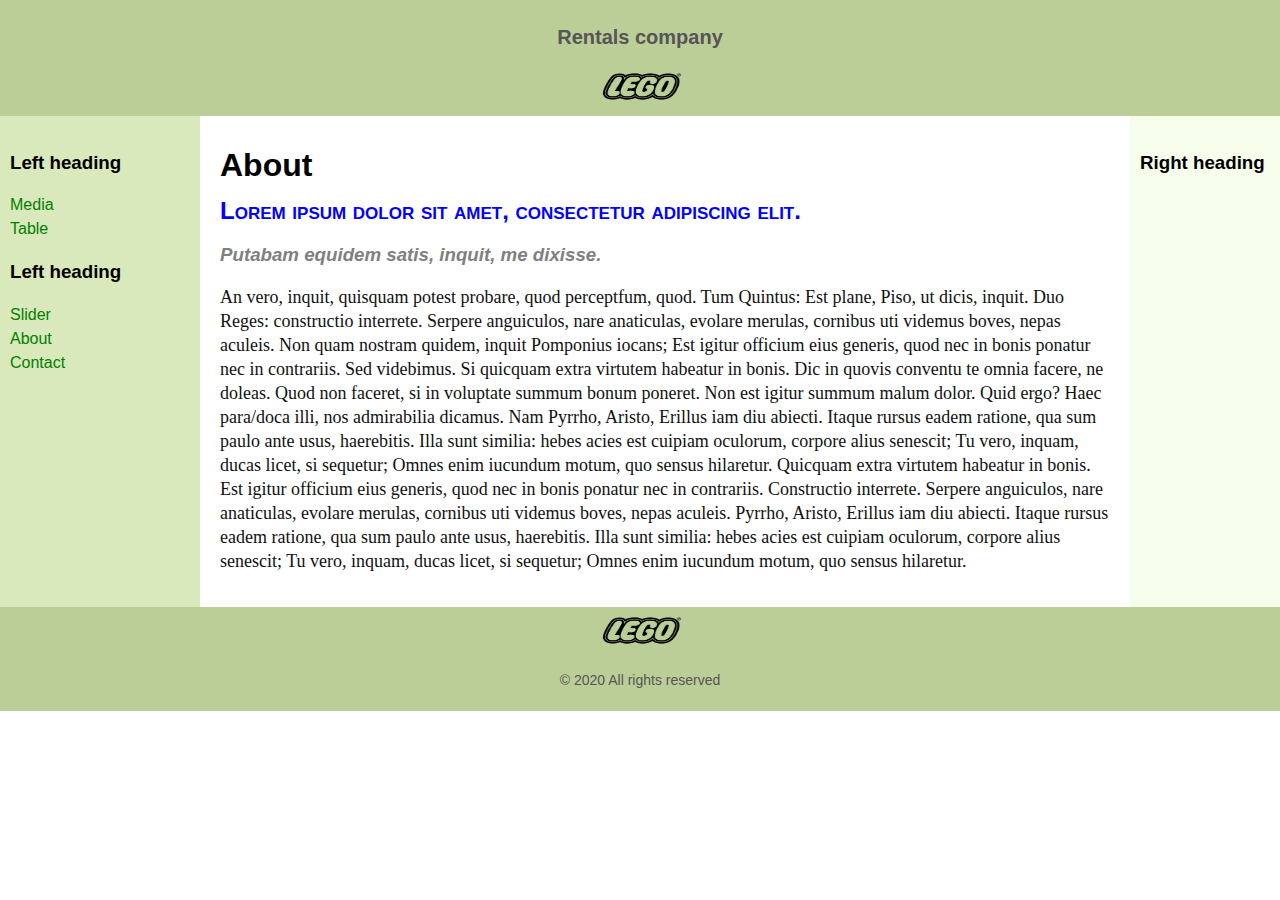
<file: web_design_site/about.html>
<!DOCTYPE html>
<html>
<head>
   <meta http-equiv="Content-Type" content="text/html; charset=UTF-8">
   <title>About</title>
   <link rel="stylesheet" href="assets/css/layout.css">
   <link rel="stylesheet" href="assets/css/style.css">
</head>
<body>
<header class="header">
  <p>Rentals company</p>
    <div class="container">
      <a href="index.html" class="logo">
        <img src="assets/img/logo.png" alt=""/>
      </a>
    </div>
</header>
<div class="container">
   <main class="center column">
       <article>
           <h1>About</h1>
           <div class="about-body">
             <h2>Lorem ipsum dolor sit amet, consectetur adipiscing elit.</h2>
             <h3>Putabam equidem satis, inquit, me dixisse.</h3>
             <p>
                An vero, inquit, quisquam potest probare, quod perceptfum, quod. Tum Quintus: Est plane, Piso, ut dicis, inquit. Duo Reges: constructio interrete. Serpere anguiculos, nare anaticulas, evolare merulas, cornibus uti videmus boves, nepas aculeis. Non quam nostram quidem, inquit Pomponius iocans; Est igitur officium eius generis, quod nec in bonis ponatur nec in contrariis.
                Sed videbimus. Si quicquam extra virtutem habeatur in bonis. Dic in quovis conventu te omnia facere, ne doleas. Quod non faceret, si in voluptate summum bonum poneret. Non est igitur summum malum dolor. Quid ergo? Haec para/doca illi, nos admirabilia dicamus. Nam Pyrrho, Aristo, Erillus iam diu abiecti.
                Itaque rursus eadem ratione, qua sum paulo ante usus, haerebitis. Illa sunt similia: hebes acies est cuipiam oculorum, corpore alius senescit; Tu vero, inquam, ducas licet, si sequetur; Omnes enim iucundum motum, quo sensus hilaretur. Quicquam extra virtutem habeatur in bonis. Est igitur officium eius generis, quod nec in bonis ponatur nec in contrariis. Constructio interrete. Serpere anguiculos, nare anaticulas, evolare merulas, cornibus uti videmus boves, nepas aculeis. Pyrrho, Aristo, Erillus iam diu abiecti.
                Itaque rursus eadem ratione, qua sum paulo ante usus, haerebitis. Illa sunt similia: hebes acies est cuipiam oculorum, corpore alius senescit; Tu vero, inquam, ducas licet, si sequetur; Omnes enim iucundum motum, quo sensus hilaretur.
            </p>
          </div>
       </article>
   </main>
   <nav class="left column">
       <h3>Left heading</h3>
       <ul>
           <li><a href="media.html">Media</a></li>
           <li><a href="table.html">Table</a></li>
       </ul>
       <h3>Left heading</h3>
       <ul>
           <li><a href="slider.html">Slider</a></li>
           <li><a href="about.html">About</a></li>
           <li><a href="contact.html">Contact</a></li>
       </ul>
   </nav>
   <div class="right column">
       <h3>Right heading</h3>
       <p></p>
   </div>
</div>
<div class="footer-wrapper">
   <footer class="footer">
        <div class="container">
          <a href="index.html" class="logo">
            <img src="assets/img/logo.png" alt="" />
          </a>
        </div>
        <p>© 2020 All rights reserved</p>
   </footer>
</div>
</body>
</html>
</file>
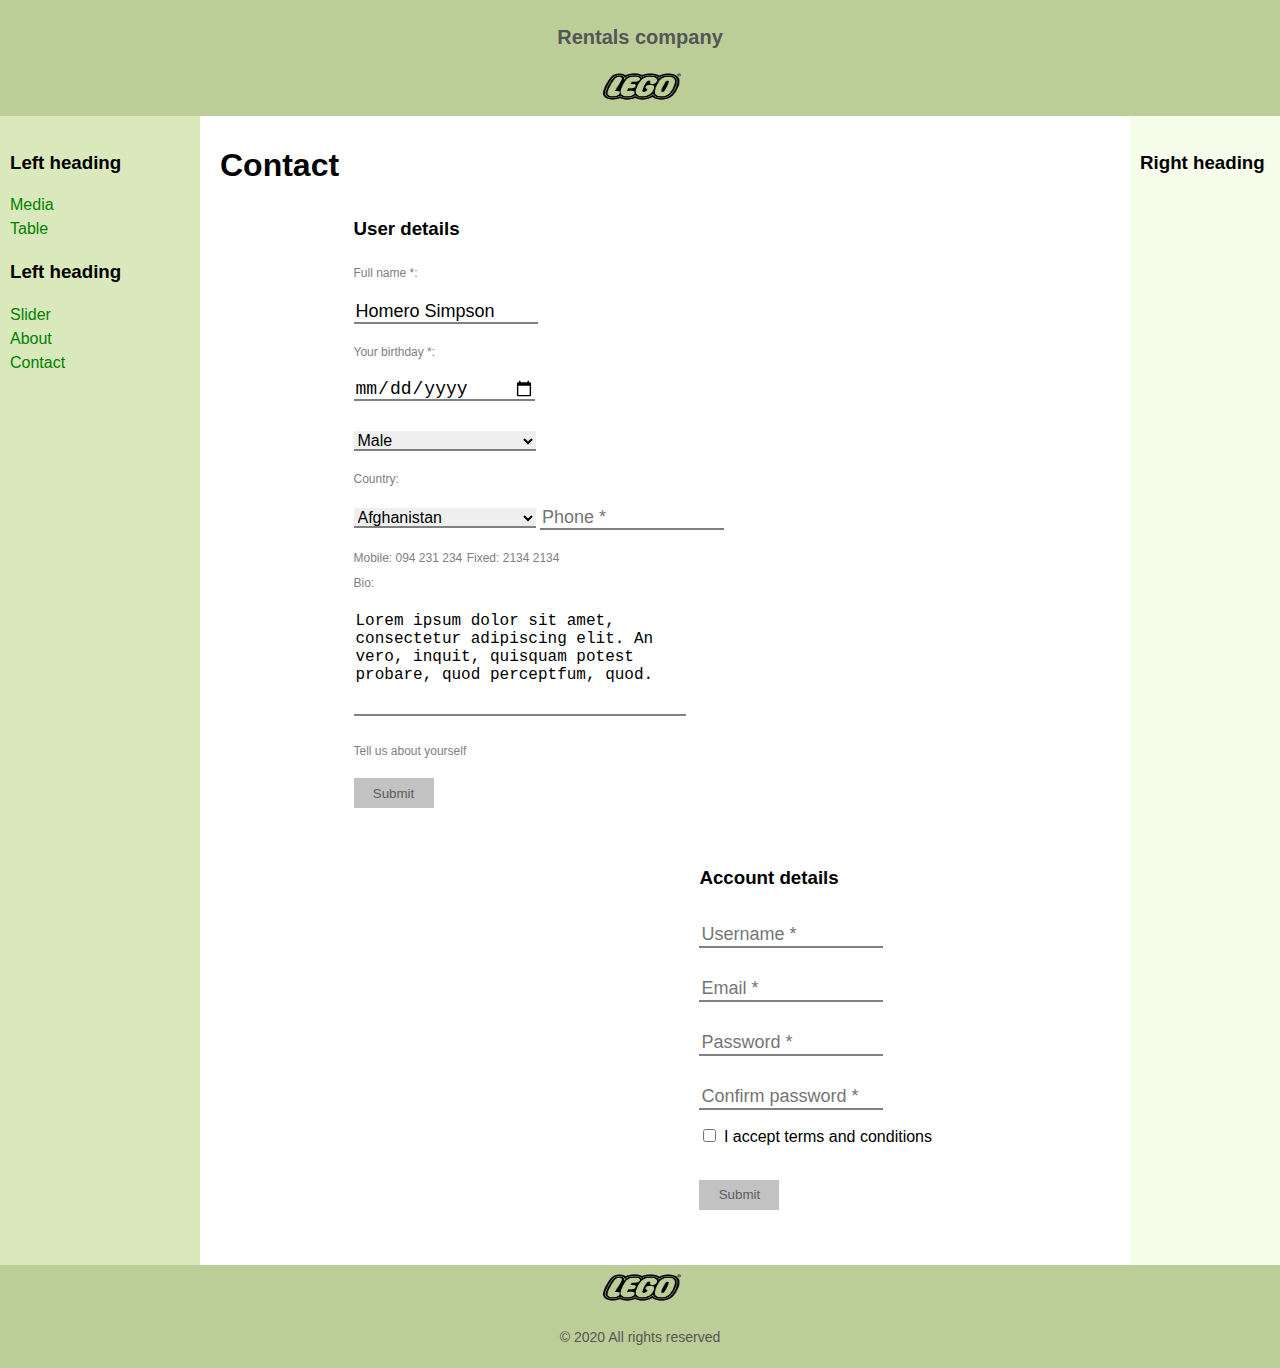
<file: web_design_site/contact.html>
<!DOCTYPE html>
<html>
<head>
   <meta http-equiv="Content-Type" content="text/html; charset=UTF-8">
   <title>Contact</title>
   <link rel="stylesheet" href="assets/css/layout.css">
   <link rel="stylesheet" href="assets/css/style.css">
</head>
<body>
<header class="header">
  <p>Rentals company</p>
    <div class="container">
      <a href="index.html" class="logo">
        <img src="assets/img/logo.png" alt=""/>
      </a>
    </div>
</header>
<div class="container">
   <main class="center column">
       <article>
          <h1>Contact</h1>
          <div class="user-form">
            <h3>User details</h3>
            <label for="fname">Full name *:</label><br>
            <input type="text" id="fname" name="fname" value="Homero Simpson"><br>
            <label for="date">Your birthday *:</label><br>
            <input type="date" id="bday" name="bday"><br>
            <select name="gender" id="gender">
              <option value="male">Male</option>
              <option value="female">Female</option>
            </select><br>
            <label for="country">Country:</label><br>
                <select id="country" name="country">
                 <option value="Afganistan">Afghanistan</option>
                 <option value="Albania">Albania</option>
                 <option value="Algeria">Algeria</option>
                 <option value="American Samoa">American Samoa</option>
                 <option value="Andorra">Andorra</option>
                 <option value="Angola">Angola</option>
                 <option value="Anguilla">Anguilla</option>
                 <option value="Antigua & Barbuda">Antigua & Barbuda</option>
                 <option value="Argentina">Argentina</option>
                 <option value="Armenia">Armenia</option>
                 <option value="Aruba">Aruba</option>
                 <option value="Australia">Australia</option>
                 <option value="Austria">Austria</option>
                 <option value="Azerbaijan">Azerbaijan</option>
                 <option value="Bahamas">Bahamas</option>
                 <option value="Bahrain">Bahrain</option>
                 <option value="Bangladesh">Bangladesh</option>
                 <option value="Barbados">Barbados</option>
                 <option value="Belarus">Belarus</option>
                 <option value="Belgium">Belgium</option>
                 <option value="Belize">Belize</option>
                 <option value="Benin">Benin</option>
                 <option value="Bermuda">Bermuda</option>
                 <option value="Bhutan">Bhutan</option>
                 <option value="Bolivia">Bolivia</option>
                 <option value="Bonaire">Bonaire</option>
                 <option value="Bosnia & Herzegovina">Bosnia & Herzegovina</option>
                 <option value="Botswana">Botswana</option>
                 <option value="Brazil">Brazil</option>
                 <option value="British Indian Ocean Ter">British Indian Ocean Ter</option>
                 <option value="Brunei">Brunei</option>
                 <option value="Bulgaria">Bulgaria</option>
                 <option value="Burkina Faso">Burkina Faso</option>
                 <option value="Burundi">Burundi</option>
                 <option value="Cambodia">Cambodia</option>
                 <option value="Cameroon">Cameroon</option>
                 <option value="Canada">Canada</option>
                 <option value="Canary Islands">Canary Islands</option>
                 <option value="Cape Verde">Cape Verde</option>
                 <option value="Cayman Islands">Cayman Islands</option>
                 <option value="Central African Republic">Central African Republic</option>
                 <option value="Chad">Chad</option>
                 <option value="Channel Islands">Channel Islands</option>
                 <option value="Chile">Chile</option>
                 <option value="China">China</option>
                 <option value="Christmas Island">Christmas Island</option>
                 <option value="Cocos Island">Cocos Island</option>
                 <option value="Colombia">Colombia</option>
                 <option value="Comoros">Comoros</option>
                 <option value="Congo">Congo</option>
                 <option value="Cook Islands">Cook Islands</option>
                 <option value="Costa Rica">Costa Rica</option>
                 <option value="Cote DIvoire">Cote DIvoire</option>
                 <option value="Croatia">Croatia</option>
                 <option value="Cuba">Cuba</option>
                 <option value="Curaco">Curacao</option>
                 <option value="Cyprus">Cyprus</option>
                 <option value="Czech Republic">Czech Republic</option>
                 <option value="Denmark">Denmark</option>
                 <option value="Djibouti">Djibouti</option>
                 <option value="Dominica">Dominica</option>
                 <option value="Dominican Republic">Dominican Republic</option>
                 <option value="East Timor">East Timor</option>
                 <option value="Ecuador">Ecuador</option>
                 <option value="Egypt">Egypt</option>
                 <option value="El Salvador">El Salvador</option>
                 <option value="Equatorial Guinea">Equatorial Guinea</option>
                 <option value="Eritrea">Eritrea</option>
                 <option value="Estonia">Estonia</option>
                 <option value="Ethiopia">Ethiopia</option>
                 <option value="Falkland Islands">Falkland Islands</option>
                 <option value="Faroe Islands">Faroe Islands</option>
                 <option value="Fiji">Fiji</option>
                 <option value="Finland">Finland</option>
                 <option value="France">France</option>
                 <option value="French Guiana">French Guiana</option>
                 <option value="French Polynesia">French Polynesia</option>
                 <option value="French Southern Ter">French Southern Ter</option>
                 <option value="Gabon">Gabon</option>
                 <option value="Gambia">Gambia</option>
                 <option value="Georgia">Georgia</option>
                 <option value="Germany">Germany</option>
                 <option value="Ghana">Ghana</option>
                 <option value="Gibraltar">Gibraltar</option>
                 <option value="Great Britain">Great Britain</option>
                 <option value="Greece">Greece</option>
                 <option value="Greenland">Greenland</option>
                 <option value="Grenada">Grenada</option>
                 <option value="Guadeloupe">Guadeloupe</option>
                 <option value="Guam">Guam</option>
                 <option value="Guatemala">Guatemala</option>
                 <option value="Guinea">Guinea</option>
                 <option value="Guyana">Guyana</option>
                 <option value="Haiti">Haiti</option>
                 <option value="Hawaii">Hawaii</option>
                 <option value="Honduras">Honduras</option>
                 <option value="Hong Kong">Hong Kong</option>
                 <option value="Hungary">Hungary</option>
                 <option value="Iceland">Iceland</option>
                 <option value="Indonesia">Indonesia</option>
                 <option value="India">India</option>
                 <option value="Iran">Iran</option>
                 <option value="Iraq">Iraq</option>
                 <option value="Ireland">Ireland</option>
                 <option value="Isle of Man">Isle of Man</option>
                 <option value="Israel">Israel</option>
                 <option value="Italy">Italy</option>
                 <option value="Jamaica">Jamaica</option>
                 <option value="Japan">Japan</option>
                 <option value="Jordan">Jordan</option>
                 <option value="Kazakhstan">Kazakhstan</option>
                 <option value="Kenya">Kenya</option>
                 <option value="Kiribati">Kiribati</option>
                 <option value="Korea North">Korea North</option>
                 <option value="Korea Sout">Korea South</option>
                 <option value="Kuwait">Kuwait</option>
                 <option value="Kyrgyzstan">Kyrgyzstan</option>
                 <option value="Laos">Laos</option>
                 <option value="Latvia">Latvia</option>
                 <option value="Lebanon">Lebanon</option>
                 <option value="Lesotho">Lesotho</option>
                 <option value="Liberia">Liberia</option>
                 <option value="Libya">Libya</option>
                 <option value="Liechtenstein">Liechtenstein</option>
                 <option value="Lithuania">Lithuania</option>
                 <option value="Luxembourg">Luxembourg</option>
                 <option value="Macau">Macau</option>
                 <option value="Macedonia">Macedonia</option>
                 <option value="Madagascar">Madagascar</option>
                 <option value="Malaysia">Malaysia</option>
                 <option value="Malawi">Malawi</option>
                 <option value="Maldives">Maldives</option>
                 <option value="Mali">Mali</option>
                 <option value="Malta">Malta</option>
                 <option value="Marshall Islands">Marshall Islands</option>
                 <option value="Martinique">Martinique</option>
                 <option value="Mauritania">Mauritania</option>
                 <option value="Mauritius">Mauritius</option>
                 <option value="Mayotte">Mayotte</option>
                 <option value="Mexico">Mexico</option>
                 <option value="Midway Islands">Midway Islands</option>
                 <option value="Moldova">Moldova</option>
                 <option value="Monaco">Monaco</option>
                 <option value="Mongolia">Mongolia</option>
                 <option value="Montserrat">Montserrat</option>
                 <option value="Morocco">Morocco</option>
                 <option value="Mozambique">Mozambique</option>
                 <option value="Myanmar">Myanmar</option>
                 <option value="Nambia">Nambia</option>
                 <option value="Nauru">Nauru</option>
                 <option value="Nepal">Nepal</option>
                 <option value="Netherland Antilles">Netherland Antilles</option>
                 <option value="Netherlands">Netherlands (Holland, Europe)</option>
                 <option value="Nevis">Nevis</option>
                 <option value="New Caledonia">New Caledonia</option>
                 <option value="New Zealand">New Zealand</option>
                 <option value="Nicaragua">Nicaragua</option>
                 <option value="Niger">Niger</option>
                 <option value="Nigeria">Nigeria</option>
                 <option value="Niue">Niue</option>
                 <option value="Norfolk Island">Norfolk Island</option>
                 <option value="Norway">Norway</option>
                 <option value="Oman">Oman</option>
                 <option value="Pakistan">Pakistan</option>
                 <option value="Palau Island">Palau Island</option>
                 <option value="Palestine">Palestine</option>
                 <option value="Panama">Panama</option>
                 <option value="Papua New Guinea">Papua New Guinea</option>
                 <option value="Paraguay">Paraguay</option>
                 <option value="Peru">Peru</option>
                 <option value="Phillipines">Philippines</option>
                 <option value="Pitcairn Island">Pitcairn Island</option>
                 <option value="Poland">Poland</option>
                 <option value="Portugal">Portugal</option>
                 <option value="Puerto Rico">Puerto Rico</option>
                 <option value="Qatar">Qatar</option>
                 <option value="Republic of Montenegro">Republic of Montenegro</option>
                 <option value="Republic of Serbia">Republic of Serbia</option>
                 <option value="Reunion">Reunion</option>
                 <option value="Romania">Romania</option>
                 <option value="Russia">Russia</option>
                 <option value="Rwanda">Rwanda</option>
                 <option value="St Barthelemy">St Barthelemy</option>
                 <option value="St Eustatius">St Eustatius</option>
                 <option value="St Helena">St Helena</option>
                 <option value="St Kitts-Nevis">St Kitts-Nevis</option>
                 <option value="St Lucia">St Lucia</option>
                 <option value="St Maarten">St Maarten</option>
                 <option value="St Pierre & Miquelon">St Pierre & Miquelon</option>
                 <option value="St Vincent & Grenadines">St Vincent & Grenadines</option>
                 <option value="Saipan">Saipan</option>
                 <option value="Samoa">Samoa</option>
                 <option value="Samoa American">Samoa American</option>
                 <option value="San Marino">San Marino</option>
                 <option value="Sao Tome & Principe">Sao Tome & Principe</option>
                 <option value="Saudi Arabia">Saudi Arabia</option>
                 <option value="Senegal">Senegal</option>
                 <option value="Seychelles">Seychelles</option>
                 <option value="Sierra Leone">Sierra Leone</option>
                 <option value="Singapore">Singapore</option>
                 <option value="Slovakia">Slovakia</option>
                 <option value="Slovenia">Slovenia</option>
                 <option value="Solomon Islands">Solomon Islands</option>
                 <option value="Somalia">Somalia</option>
                 <option value="South Africa">South Africa</option>
                 <option value="Spain">Spain</option>
                 <option value="Sri Lanka">Sri Lanka</option>
                 <option value="Sudan">Sudan</option>
                 <option value="Suriname">Suriname</option>
                 <option value="Swaziland">Swaziland</option>
                 <option value="Sweden">Sweden</option>
                 <option value="Switzerland">Switzerland</option>
                 <option value="Syria">Syria</option>
                 <option value="Tahiti">Tahiti</option>
                 <option value="Taiwan">Taiwan</option>
                 <option value="Tajikistan">Tajikistan</option>
                 <option value="Tanzania">Tanzania</option>
                 <option value="Thailand">Thailand</option>
                 <option value="Togo">Togo</option>
                 <option value="Tokelau">Tokelau</option>
                 <option value="Tonga">Tonga</option>
                 <option value="Trinidad & Tobago">Trinidad & Tobago</option>
                 <option value="Tunisia">Tunisia</option>
                 <option value="Turkey">Turkey</option>
                 <option value="Turkmenistan">Turkmenistan</option>
                 <option value="Turks & Caicos Is">Turks & Caicos Is</option>
                 <option value="Tuvalu">Tuvalu</option>
                 <option value="Uganda">Uganda</option>
                 <option value="United Kingdom">United Kingdom</option>
                 <option value="Ukraine">Ukraine</option>
                 <option value="United Arab Erimates">United Arab Emirates</option>
                 <option value="United States of America">United States of America</option>
                 <option value="Uraguay">Uruguay</option>
                 <option value="Uzbekistan">Uzbekistan</option>
                 <option value="Vanuatu">Vanuatu</option>
                 <option value="Vatican City State">Vatican City State</option>
                 <option value="Venezuela">Venezuela</option>
                 <option value="Vietnam">Vietnam</option>
                 <option value="Virgin Islands (Brit)">Virgin Islands (Brit)</option>
                 <option value="Virgin Islands (USA)">Virgin Islands (USA)</option>
                 <option value="Wake Island">Wake Island</option>
                 <option value="Wallis & Futana Is">Wallis & Futana Is</option>
                 <option value="Yemen">Yemen</option>
                 <option value="Zaire">Zaire</option>
                 <option value="Zambia">Zambia</option>
                 <option value="Zimbabwe">Zimbabwe</option>
                </select>
              <input type="text" id="phone" name="phone" placeholder="Phone *"><br>
              <label for="phone" id="label-mobile">Mobile: 094 231 234</label>
              <label for="phone" id="label-mobile">Fixed: 2134 2134</label><br>
              <label for="bio">Bio: </label><br>
              <textarea id="bio" name="bio">Lorem ipsum dolor sit amet, consectetur adipiscing elit. An vero, inquit, quisquam potest probare, quod perceptfum, quod.</textarea><br>
              <label for="bio">Tell us about yourself</label><br>
              <input type="button" id="btn1" name="btn1" value="Submit"><br><br>
          </div>
          <div class="account-form">
              <h3>Account details</h3>
              <input type="text" id="user" name="user" placeholder="Username *"><br>
              <input type="text" id="email" name="email" placeholder="Email *"><br>
              <input type="password" id="password" name="password" placeholder="Password *"><br>
              <input type="password" id="conf_password" name="conf_password" placeholder="Confirm password *"><br>
              <input type="checkbox" id="cb" name="cb">
              <label>I accept terms and conditions</p>
              <input type="button" id="btn2" name="btn2" value="Submit"><br><br>
          </div>
       </article>
   </main>
   <nav class="left column">
       <h3>Left heading</h3>
       <ul>
           <li><a href="media.html">Media</a></li>
           <li><a href="table.html">Table</a></li>
       </ul>
       <h3>Left heading</h3>
       <ul>
           <li><a href="slider.html">Slider</a></li>
           <li><a href="about.html">About</a></li>
           <li><a href="contact.html">Contact</a></li>
       </ul>
   </nav>
   <div class="right column">
       <h3>Right heading</h3>
       <p></p>
   </div>
</div>
<div class="footer-wrapper">
   <footer class="footer">
        <div class="container">
          <a href="index.html" class="logo">
            <img src="assets/img/logo.png" alt="" />
          </a>
        </div>
        <p>© 2020 All rights reserved</p>
   </footer>
</div>
</body>
</html>
</file>
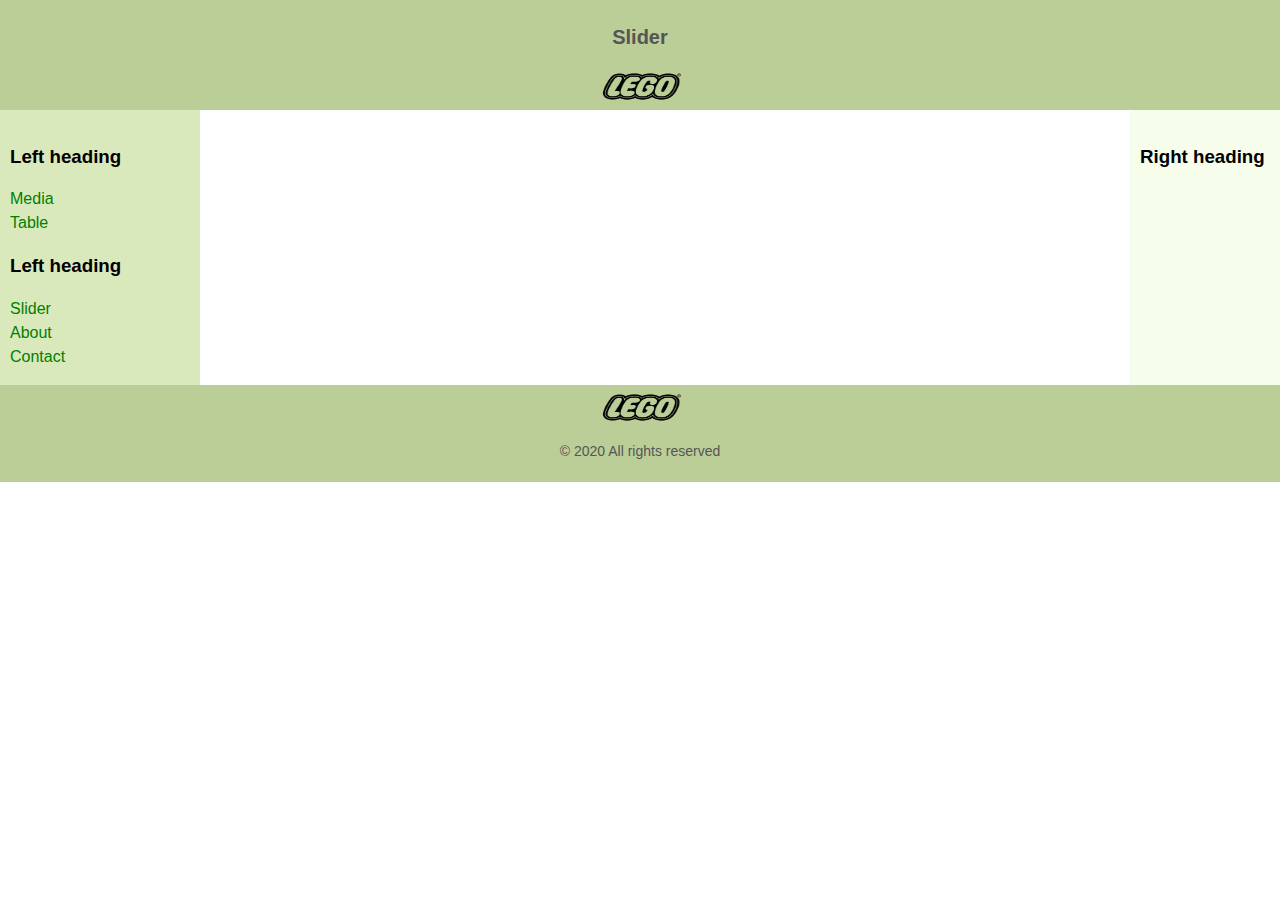
<file: web_design_site/slider.html>
<html>
<head>
  <meta http-equiv="Content-Type" content="text/html; charset=UTF-8">
  <title>Slider</title>
  <link rel="stylesheet" href="assets/css/layout.css">
  <link rel="stylesheet" href="assets/css/style.css">
</head>
<body>
<header class="header">
  <p>Slider</p>
    <div class="container">
      <a href="index.html" class="logo">
        <img src="assets/img/logo.png" alt=""/>
      </a>
    </div>
</header>
<div class="container">
   <main class="center column">
   </main>
   <nav class="left column">
       <h3>Left heading</h3>
       <ul>
           <li><a href="media.html">Media</a></li>
           <li><a href="table.html">Table</a></li>
       </ul>
       <h3>Left heading</h3>
       <ul>
           <li><a href="slider.html">Slider</a></li>
           <li><a href="about.html">About</a></li>
           <li><a href="contact.html">Contact</a></li>
       </ul>
   </nav>
   <div class="right column">
       <h3>Right heading</h3>
       <p></p>
   </div>
</div>
<div class="footer-wrapper">
   <footer class="footer">
        <div class="container">
          <a href="index.html" class="logo">
            <img src="assets/img/logo.png" alt="" />
          </a>
        </div>
        <p>© 2020 All rights reserved</p>
   </footer>
</div>
</body>
</html>
<script src="assets/js/slider.js"></script>
</file>
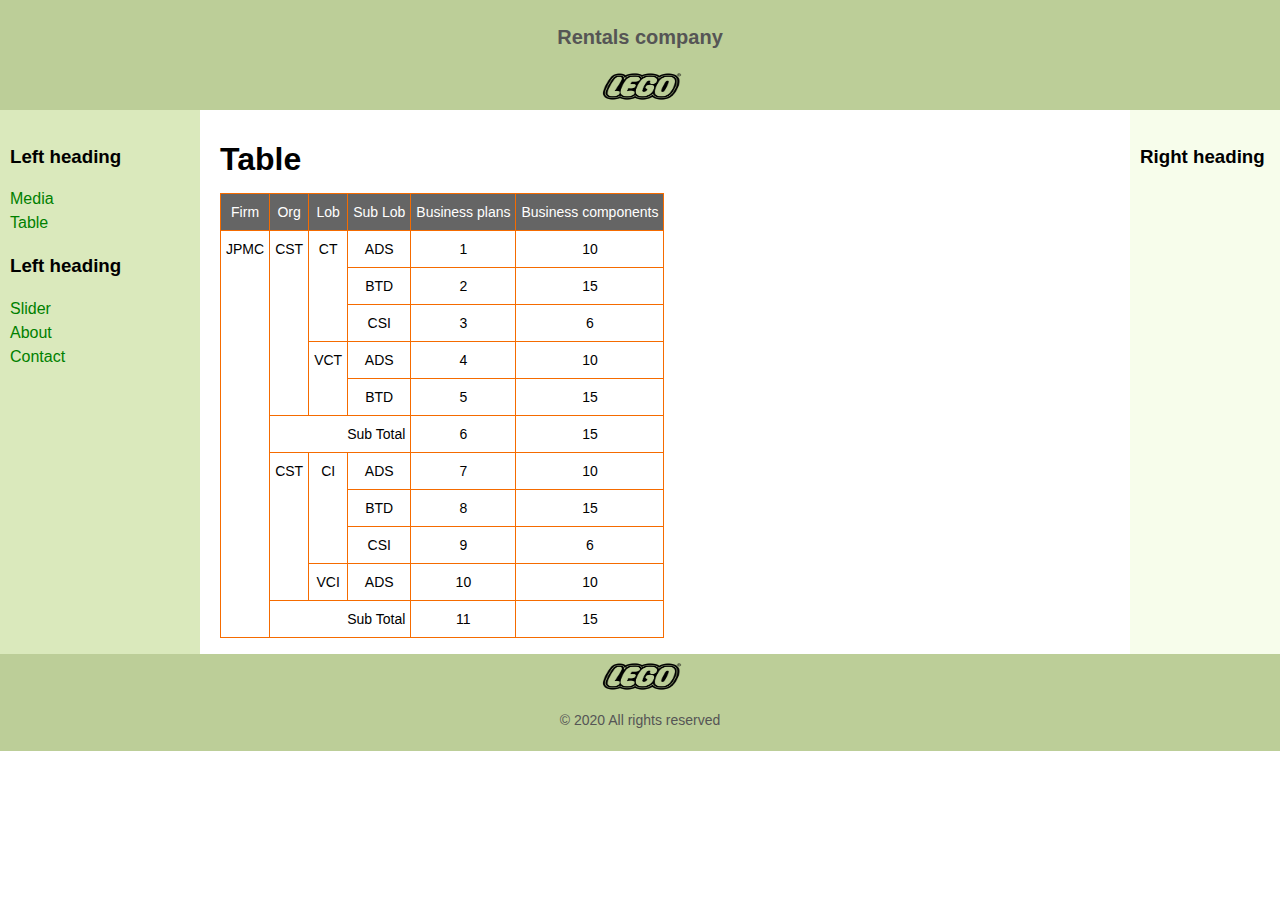
<file: web_design_site/table.html>
<html>
<head>
   <meta http-equiv="Content-Type" content="text/html; charset=UTF-8">
   <title>Table</title>
   <link rel="stylesheet" href="assets/css/layout.css">
   <link rel="stylesheet" href="assets/css/style.css">
</head>
<body>
<header class="header">
  <p>Rentals company</p>
    <div class="container">
      <a href="index.html" class="logo">
        <img src="assets/img/logo.png" alt=""/>
      </a>
    </div>
</header>
<div class="container">
   <main class="center column">
       <article>
           <h1>Table</h1>
                <table class="tg">
                <thead>
                  <tr>
                    <th class="tg-k2o1">Firm</th>
                    <th class="tg-k2o1">Org</th>
                    <th class="tg-k2o1">Lob</th>
                    <th class="tg-k2o1">Sub Lob<br></th>
                    <th class="tg-k2o1">Business plans<br></th>
                    <th class="tg-k2o1">Business components<br></th>
                  </tr>
                </thead>
                <tbody>
                  <tr>
                    <td class="tg-htw3" rowspan="11">JPMC</td>
                    <td class="tg-htw3" rowspan="5">CST</td>
                    <td class="tg-htw3" rowspan="3">CT</td>
                    <td class="tg-htw3">ADS</td>
                    <td class="tg-htw3">1</td>
                    <td class="tg-htw3">10</td>
                  </tr>
                  <tr>
                    <td class="tg-htw3">BTD</td>
                    <td class="tg-htw3">2</td>
                    <td class="tg-htw3">15</td>
                  </tr>
                  <tr>
                    <td class="tg-htw3">CSI</td>
                    <td class="tg-htw3">3</td>
                    <td class="tg-htw3">6</td>
                  </tr>
                  <tr>
                    <td class="tg-htw3" rowspan="2">VCT</td>
                    <td class="tg-htw3">ADS</td>
                    <td class="tg-htw3">4</td>
                    <td class="tg-htw3">10</td>
                  </tr>
                  <tr>
                    <td class="tg-htw3">BTD</td>
                    <td class="tg-htw3">5</td>
                    <td class="tg-htw3">15</td>
                  </tr>
                  <tr>
                    <td class="tg-1oh2" colspan="3">Sub Total<br></td>
                    <td class="tg-htw3">6</td>
                    <td class="tg-htw3">15</td>
                  </tr>
                  <tr>
                    <td class="tg-htw3" rowspan="4">CST</td>
                    <td class="tg-htw3" rowspan="3">CI</td>
                    <td class="tg-htw3">ADS</td>
                    <td class="tg-htw3">7</td>
                    <td class="tg-htw3">10</td>
                  </tr>
                  <tr>
                    <td class="tg-htw3">BTD</td>
                    <td class="tg-htw3">8</td>
                    <td class="tg-htw3">15</td>
                  </tr>
                  <tr>
                    <td class="tg-htw3">CSI</td>
                    <td class="tg-htw3">9</td>
                    <td class="tg-htw3">6</td>
                  </tr>
                  <tr>
                    <td class="tg-htw3">VCI</td>
                    <td class="tg-htw3">ADS<br></td>
                    <td class="tg-htw3">10</td>
                    <td class="tg-htw3">10</td>
                  </tr>
                  <tr>
                    <td class="tg-1oh2" colspan="3">Sub Total<br></td>
                    <td class="tg-htw3">11</td>
                    <td class="tg-htw3">15</td>
                  </tr>
                </tbody>
            </table>
       </article>
   </main>
   <nav class="left column">
       <h3>Left heading</h3>
       <ul>
           <li><a href="media.html">Media</a></li>
           <li><a href="table.html">Table</a></li>
       </ul>
       <h3>Left heading</h3>
       <ul>
           <li><a href="slider.html">Slider</a></li>
           <li><a href="about.html">About</a></li>
           <li><a href="contact.html">Contact</a></li>
       </ul>
   </nav>
   <div class="right column">
       <h3>Right heading</h3>
       <p></p>
   </div>
</div>
<div class="footer-wrapper">
   <footer class="footer">
        <div class="container">
          <a href="index.html" class="logo">
            <img src="assets/img/logo.png" alt="" />
          </a>
        </div>
        <p>© 2020 All rights reserved</p>
   </footer>
</div>
</body>
</html>
</file>
<file: web_design_site/assets/css/layout.css>
body {
   min-width: 630px;
}

.container {
   padding-left: 200px;
   padding-right: 190px;
}

.container .column {
   position: relative;
   float: left;
}

.center {
   padding: 10px 20px;
   width: 100%;
}

.left {
   width: 180px;
   padding: 0 10px;
   right: 240px;
   margin-left: -100%;
}

.right {
   width: 130px;
   padding: 0 10px;
   margin-right: -100%;
}

.footer {
   clear: both;
}
.container {
   overflow: hidden;
}
.container .column {
   padding-bottom: 1001em;
   margin-bottom: -1000em;
}

.footer-wrapper {
   float: left;
   position: relative;
   width: 100%;
   background: #fff;
}
body {
   margin: 0;
   padding: 0;
   font-family:Sans-serif;
   line-height: 1.5em;
}
p {
   color: #555;
}
nav ul {
   list-style-type: none;
   margin: 0;
   padding: 0;
}
nav ul a {
   color: green;
   text-decoration: none;
}
.header, .footer {
   font-size: large;
   padding: 0.3em;
   background: #BCCE98;
}

.left {
   background: #DAE9BC;
}
.right {
   background: #F7FDEB;
}
.center {
   background: #fff;
}
.container .column {
   padding-top: 1em;
}
</file>
<file: web_design_site/assets/css/style.css>
/*index header and body*/

.header p {
	text-align: center;
	font-size: 20px;
	font-weight: bold;
}

.logo {
   float: left;
   margin-left: 44.5%;
}

.logo:hover {opacity: 0.8;}

.logo img {
   width: 90px;
   height: 35px;
}

.car-img img {
	width: 100px;
	height: 60px;
}

/* About body */

.about-body h2 {
	color: blue;
	font-variant: small-caps;
}

.about-body h3 {
	color: gray;
	font-style: italic;
}

.about-body p {
	color: #111;
	font-family: "Times New Roman", Times, serif;
	font-size: 18px;
}

/* Contact body */

.user-form {
	float: left;
	max-width: 450px;
	margin-left: 15%;
}

.user-form input[type=text] {
	margin: 15px 0;	
	width: 180px;
	height: 20px;
  	border: none;
  	border-bottom: 2px solid gray;
  	font-size: 18px;
}

.user-form input[type=date] {
	margin: 15px 0;	
	width: 180px;
	height: 20px;
  	border: none;
  	border-bottom: 2px solid gray;
  	font-size: 18px;
}

.user-form select {
	margin: 15px 0;
	width: 182px;
	height: 20px;
 	border: none;
  	border-bottom: 2px solid gray;
  	font-size: 16px;
}

.user-form label {
	margin: 15px 0;
	font-size: 12px;
	color: gray;
}

.user-form #bio {
	margin: 15px 0;
	width: 328px;
	height: 100px;
	resize: none;
	font-size: 14px;
	border: none;
  	border-bottom: 2px solid gray;
  	font-size: 16px;
}

.user-form #btn1 {
	width: 80px;
	height: 30px;
	margin: 15px 0;
	transition-duration: 0.4s;
	background-color: #c2c2c2;
	color: #5c5c5c;
   	border: none;
   	text-decoration: none;
}

.user-form #btn1:hover {
 	background-color: #5c5c5c; 
  	color: white;
}


.account-form {
	float: right;
	max-width: 450px;
	padding-right: 20%;
}

.account-form input[type=text] {
	margin: 15px 0;	
	width: 180px;
	height: 20px;
  	border: none;
  	border-bottom: 2px solid gray;
  	font-size: 18px;
}

.account-form input[type=password] {
	margin: 15px 0;	
	width: 180px;
	height: 20px;
  	border: none;
  	border-bottom: 2px solid gray;
  	font-size: 18px;
}

.account-form #btn2 {
	width: 80px;
	height: 30px;
	margin: 15px 0;
	transition-duration: 0.4s;
	background-color: #c2c2c2;
	color: #5c5c5c;
   	border: none;
   	text-decoration: none;
}

.account-form #btn2:hover {
 	background-color: #5c5c5c; 
  	color: white;
}

/* Table styles*/
.tg  {
	border-collapse:collapse;border-spacing:0;
}
.tg td{
	border-color:black;
	border-style:solid;
	border-width:1px;
	font-family:Arial, sans-serif;font-size:14px;
  	overflow:hidden;padding:10px 5px;word-break:normal;
}
.tg th{border-color:black;
	border-style:solid;
	border-width:1px;
	font-family:Arial, sans-serif;
	font-size:14px;
  	font-weight:normal;
  	overflow:hidden;
  	padding:10px 5px;word-break:normal;
 }
.tg .tg-k2o1{background-color:#656565;
	border-color:#f56b00;color:#ffffff;
	text-align:center;vertical-align:top
}
.tg .tg-htw3{border-color:#f56b00;
	text-align:center;
	vertical-align:top
}
.tg .tg-1oh2{border-color:#f56b00;
	text-align:right;
	vertical-align:top
}

/*Footer*/

.footer p {
	font-size: 14px;
	text-align: center;
}
</file>
